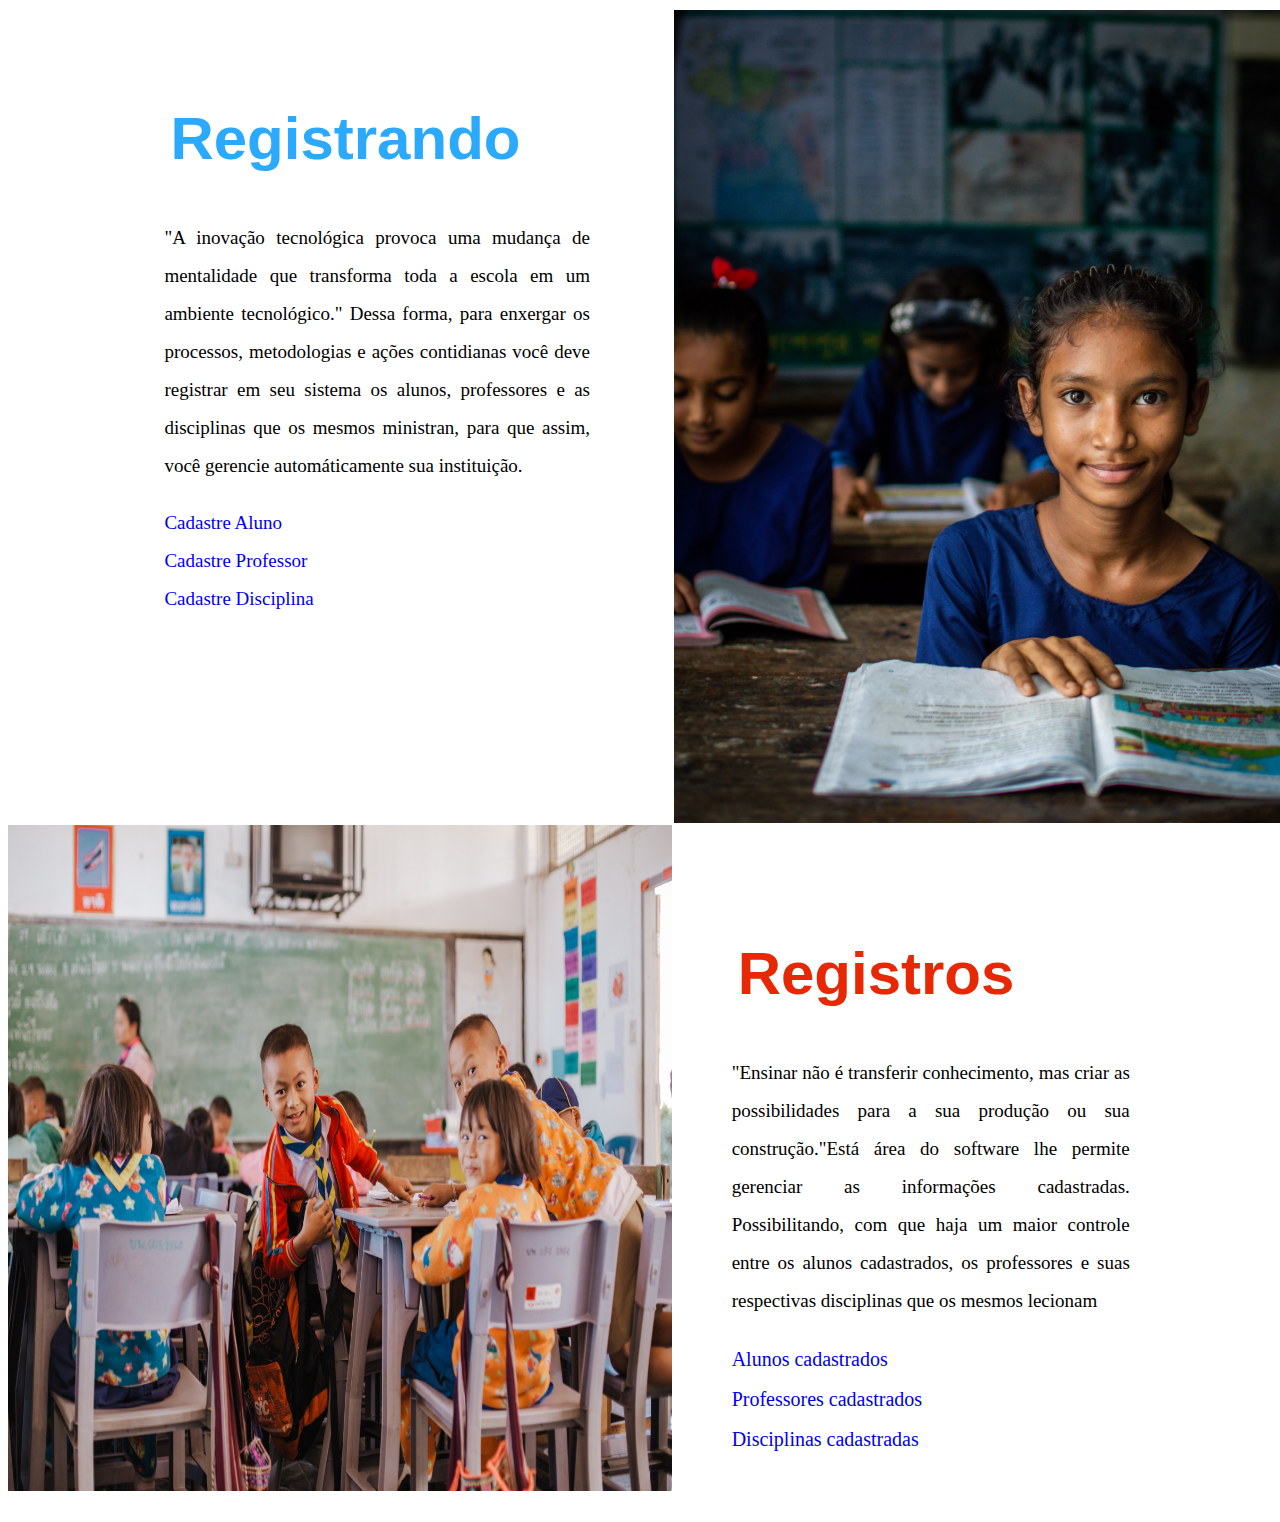
<file: src/main/webapp/index.html>
<!DOCTYPE html>
<html>
    <head>
        <title>Página Inicial</title>
        <meta http-equiv="Content-Type" content="text/html; charset=UTF-8">
           <link rel="stylesheet" href="css/index.css">
    </head>
    <body>
        <section class="index">
            <div class="apresentacaoIndex">
                <h1>Registrando</h1>
                <p> "A inovação tecnológica provoca uma mudança de mentalidade que transforma toda a escola em um ambiente tecnológico." Dessa forma, para enxergar os processos, metodologias e ações contidianas você deve registrar em
                    seu sistema os alunos, professores e as disciplinas que os mesmos ministran, para que assim, você gerencie automáticamente sua instituição.</p>

                    <a href="FormularioRegistro.jsp?acao=inclusao" class="a1">Cadastre Aluno</a><br>
                 
                    
                    <a href="ProfessorSrv?acao=listagemDisciplinas" class="a2">Cadastre Professor</a><br>
                     <a href="FormularioRegistroDisciplina.jsp?acao=inclusao" class="a2">Cadastre Disciplina</a>
                    
            </div>
            <div class="img1-index">
                <img src="imagem/nishaan-ahmed-6w1S7xS6AnM-unsplash.jpg" alt="nishaan-ahmed-6w1S7xS6AnM-unsplash"/>

            </div>
        </section>

        <section class="secao-listagem-index">
            <div class="img2-index">
                <img src="imagem/mario-heller-hXLkFpvKRys-unsplash.jpg" alt="mario-heller-hXLkFpvKRys-unsplash"/>


            </div>
            <div class="apresentacao-index-4">
                <h1>Registros </h1>
                <p> "Ensinar não é transferir conhecimento, mas criar as possibilidades para a sua produção ou sua construção."Está
                área do software lhe permite gerenciar as informações cadastradas. Possibilitando, com que haja um maior controle entre os alunos cadastrados,
                os professores e suas respectivas disciplinas que os mesmos lecionam</p>
                <a href="CorpoCelesteSrv?acao=listagem">Alunos cadastrados</a><br>
                <a href="ProfessorSrv?acao=listagem">Professores cadastrados</a><br>
                <a href="DisciplineSrv?acao=listagem">Disciplinas cadastradas</a>
            </div>
        </section>

    </body>
</html>
</file>
<file: src/main/webapp/css/index.css>
.index{
    display: grid;
    grid-template-columns: 50% 50%;
    grid-template-rows: 100%;
    height: auto;
    width:auto;
    justify-content: space-evenly;
}

.apresentacaoIndex{
    max-width:600px;
    margin:50px;
    grid-column: 1 /2;
    grid-row: 1 / 1;
    
}

.apresentacaoIndex h1{
    font-size:60px;
    font-family: sans-serif;
    font-weight: 600;
    padding:6px;
    text-align: left;
    line-height: 1.15;
    margin-left:20%;
    color: #2ba9fc;
}

.apresentacaoIndex p{
    font-size:19px;
    text-align:justify;
    margin-top:18px;
    text-decoration:none;
    line-height: 2;
    margin-left:20%;
}

a{
    margin-left:20%;
   font-size:19px;
    text-align:justify;
    margin-top:18px;
    text-decoration:none;
    line-height: 2;
}

img1-index{
   
    height: auto;
    width: auto;
    display: grid;
    grid-column: 2 / 2;
    grid-row: 1 / 1;
    
}

.img1-index img{
    display: block;
    width: 650px;
    padding: 2px;
    margin-left: 5%;
}

.secao-listagem-index{
    display: grid;
    grid-template-columns: 50% 50%;
    grid-template-rows: 100%;
    height: auto;
    width: auto;
    margin-bottom:5%;
}

.img2-index{
      grid-column: 1 / 2;
    grid-row: 1 / 1;
}

.img2-index img{
     display: block;
    width: 105%;
    height: 105%;
    margin-left:0%;
 
   
}

.apresentacao-index-4{
     max-width: 100%;
    margin-top: 80px;
    grid-column: 2/3;
    grid-row: 1 / 1;
    margin-left: 10%;
}

.apresentacao-index-4 h1{
    font-size:60px;
    font-family: sans-serif;
    font-weight: 600;
    padding:6px;
    text-align: left;
    line-height: 1.15;
    margin-top: 5%;
    margin-left:5%;
    color: #e72805;

}

.apresentacao-index-4 p{
    font-size:19px;
    text-align:justify;
    margin-top:18px;
    text-decoration:none;
    line-height: 2;
    margin-left:5%;
    margin-right:25%;
}

.apresentacao-index-4 a{
    margin-left:5%;
    margin-right:10%;
   font-size:20px;
    text-align:justify;
    margin-top:18px;
    text-decoration:none;
    line-height: 2;
}
</file>
